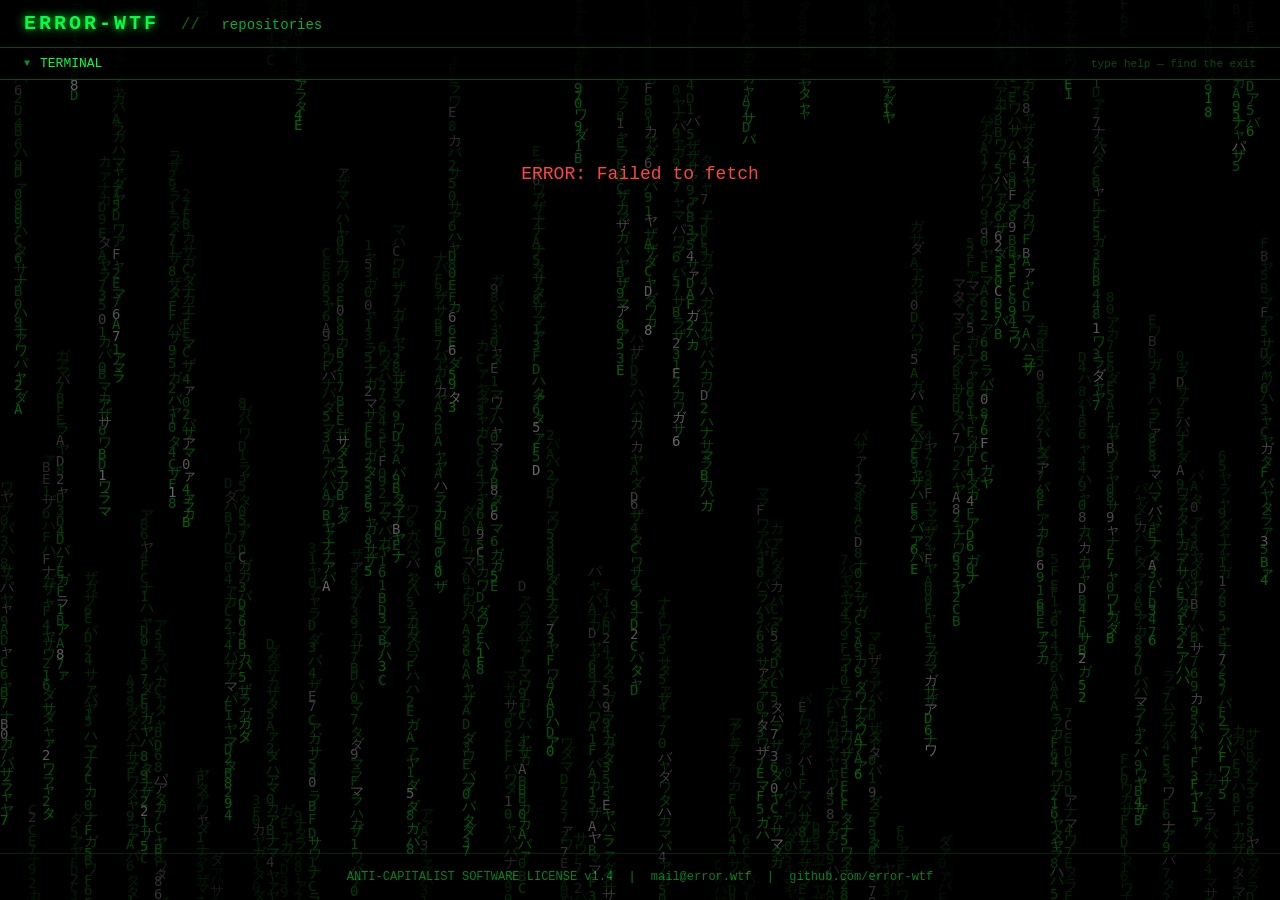
<file: index.html>
<!DOCTYPE html>
<html lang="en">
<head>
    <meta charset="UTF-8">
    <meta name="viewport" content="width=device-width, initial-scale=1.0">
    <title>error-wtf // MATRIX PORTAL</title>
    <link rel="stylesheet" href="matrix.css?v=5">
    <link rel="icon" href="data:image/svg+xml,<svg xmlns='http://www.w3.org/2000/svg' viewBox='0 0 100 100'><text y='.9em' font-size='90'>&#x1F7E2;</text></svg>">
</head>
<body>
    <canvas id="matrixCanvas"></canvas>

    <div id="app">
        <header id="header">
            <div class="header-left">
                <span class="logo" onclick="navigate('')">error-wtf</span>
                <span class="header-sep">//</span>
                <span id="breadcrumb" class="breadcrumb"></span>
            </div>
            <div class="header-right">
                <span class="header-stats" id="headerStats"></span>
            </div>
        </header>

        <main id="content"></main>

        <footer id="footer">
            <span>ANTI-CAPITALIST SOFTWARE LICENSE v1.4</span>
            <span class="footer-sep">|</span>
            <span>mail@error.wtf</span>
            <span class="footer-sep">|</span>
            <a href="https://github.com/error-wtf" target="_blank" rel="noopener">github.com/error-wtf</a>
        </footer>
    </div>

    <!-- Tetris Overlay -->
    <div id="tetrisOverlay" style="display:none;position:fixed;top:0;left:0;width:100vw;height:100vh;z-index:9999;background:rgba(0,0,0,0.95);">
        <div id="tetrisClose" style="position:absolute;top:10px;right:20px;color:#0f0;font-size:24px;cursor:pointer;z-index:10000;font-family:monospace;">&#10005; ESC</div>
        <iframe id="tetrisFrame" style="width:100%;height:100%;border:none;" sandbox="allow-scripts allow-same-origin"></iframe>
    </div>

    <!-- Radio Overlay -->
    <div id="radioOverlay" style="display:none;position:fixed;top:0;left:0;width:100vw;height:100vh;z-index:9999;background:rgba(0,0,0,0.85);">
        <div id="radioClose" style="position:absolute;top:10px;right:20px;color:#0f0;font-size:24px;cursor:pointer;z-index:10000;font-family:monospace;">&#10005; ESC</div>
        <div style="width:100%;height:100%;display:flex;align-items:center;justify-content:center;">
            <iframe id="radioFrame" style="width:320px;height:340px;border:none;" allow="autoplay"></iframe>
        </div>
    </div>

    <script src="md.js?v=7"></script>
    <script src="chat.js?v=8"></script>
    <script src="app.js?v=7"></script>
</body>
</html>
</file>
<file: matrix.css>
* { margin:0; padding:0; box-sizing:border-box; }
:root { --g:#00ff41; --gd:#009922; --gg:rgba(0,255,65,0.3); --bg:#000; --bp:rgba(0,0,0,0.85); --bc:rgba(0,12,0,0.9); --bd:rgba(0,255,65,0.3); --f:'Courier New',monospace; }
html,body { height:100%; background:var(--bg); color:var(--g); font-family:var(--f); overflow-x:hidden; }
a { color:var(--g); text-decoration:none; } a:hover { color:#fff; text-shadow:0 0 8px var(--g); }
::selection { background:var(--g); color:#000; }
::-webkit-scrollbar { width:6px; } ::-webkit-scrollbar-track { background:#000; } ::-webkit-scrollbar-thumb { background:var(--gd); border-radius:3px; }
#matrixCanvas { position:fixed; top:0; left:0; width:100%; height:100%; z-index:0; pointer-events:none; opacity:0.4; }
#app { position:relative; z-index:1; min-height:100vh; display:flex; flex-direction:column; }
header { display:flex; justify-content:space-between; align-items:center; padding:12px 24px; background:var(--bp); border-bottom:1px solid var(--bd); position:sticky; top:0; z-index:50; }
.logo { font-size:20px; font-weight:bold; letter-spacing:3px; cursor:pointer; text-shadow:0 0 10px var(--g); text-transform:uppercase; } .logo:hover { color:#fff; }
.header-sep { margin:0 12px; opacity:0.4; } .breadcrumb { opacity:0.7; font-size:14px; } .breadcrumb span { cursor:pointer; } .breadcrumb span:hover { color:#fff; }
.header-stats { font-size:12px; opacity:0.5; }
main { flex:1; padding:24px; max-width:1200px; width:100%; margin:0 auto; }
footer { padding:16px 24px; border-top:1px solid var(--bd); background:var(--bp); text-align:center; font-size:12px; opacity:0.5; } .footer-sep { margin:0 8px; }
.loading { text-align:center; padding:60px; font-size:18px; animation:pulse 1.5s infinite; }
@keyframes pulse { 0%,100%{opacity:1} 50%{opacity:0.3} }
.repo-grid { display:grid; grid-template-columns:repeat(auto-fill,minmax(340px,1fr)); gap:16px; }
.repo-card { background:var(--bc); border:1px solid var(--bd); border-radius:4px; padding:20px; cursor:pointer; transition:all 0.2s; }
.repo-card:hover { border-color:var(--g); box-shadow:0 0 20px var(--gg); transform:translateY(-2px); }
.repo-name { font-size:16px; font-weight:bold; margin-bottom:8px; } .repo-desc { font-size:12px; opacity:0.6; margin-bottom:12px; line-height:1.5; max-height:36px; overflow:hidden; }
.repo-meta { display:flex; gap:16px; font-size:11px; opacity:0.5; flex-wrap:wrap; }
.repo-lang { display:inline-block; width:8px; height:8px; border-radius:50%; margin-right:4px; vertical-align:middle; }
.repo-topics { display:flex; gap:6px; flex-wrap:wrap; margin-top:8px; }
.repo-topic { font-size:10px; padding:2px 8px; border:1px solid var(--bd); border-radius:12px; opacity:0.6; }
.explorer { display:grid; grid-template-columns:280px 1fr; gap:0; min-height:70vh; border:1px solid var(--bd); border-radius:4px; overflow:hidden; }
.tree-panel { background:var(--bc); border-right:1px solid var(--bd); overflow-y:auto; padding:8px 0; max-height:80vh; }
.tree-item { padding:4px 12px; cursor:pointer; font-size:13px; white-space:nowrap; overflow:hidden; text-overflow:ellipsis; display:flex; align-items:center; gap:6px; }
.tree-item:hover { background:rgba(0,255,65,0.1); } .tree-item.active { background:rgba(0,255,65,0.15); color:#fff; }
.tree-item .icon { opacity:0.5; font-size:12px; } .tree-dir { font-weight:bold; }
.tree-indent { display:inline-block; width:16px; }
.viewer-panel { background:rgba(0,0,0,0.9); overflow:auto; max-height:80vh; }
.viewer-header { padding:12px 16px; border-bottom:1px solid var(--bd); font-size:13px; display:flex; justify-content:space-between; align-items:center; }
.viewer-content { padding:16px; font-size:13px; line-height:1.7; white-space:pre-wrap; word-break:break-word; }
.viewer-content code { color:var(--g); }
.viewer-empty { padding:60px; text-align:center; opacity:0.4; }
.repo-header { margin-bottom:24px; padding:20px; background:var(--bc); border:1px solid var(--bd); border-radius:4px; }
.repo-header h1 { font-size:22px; margin-bottom:8px; text-shadow:0 0 8px var(--gg); }
.repo-header p { font-size:13px; opacity:0.6; margin-bottom:12px; }
.repo-actions { display:flex; gap:12px; flex-wrap:wrap; }
.btn { padding:6px 16px; border:1px solid var(--g); background:transparent; color:var(--g); font-family:var(--f); font-size:12px; cursor:pointer; border-radius:4px; }
.btn:hover { background:var(--g); color:#000; }
.search-box { width:100%; padding:10px 16px; background:rgba(0,255,65,0.05); border:1px solid var(--bd); color:var(--g); font-family:var(--f); font-size:14px; margin-bottom:20px; border-radius:4px; outline:none; }
.search-box:focus { border-color:var(--g); box-shadow:0 0 10px var(--gg); }
.md-rendered { line-height:1.8; white-space:normal; }
.md-rendered h1,.md-rendered h2,.md-rendered h3,.md-rendered h4,.md-rendered h5,.md-rendered h6 { color:#fff; margin:20px 0 10px; text-shadow:0 0 6px var(--gg); }
.md-rendered h1 { font-size:1.8em; border-bottom:1px solid var(--bd); padding-bottom:8px; }
.md-rendered h2 { font-size:1.4em; border-bottom:1px solid var(--bd); padding-bottom:6px; }
.md-rendered h3 { font-size:1.2em; }
.md-rendered p { margin:8px 0; }
.md-rendered pre { background:rgba(0,255,65,0.05); padding:12px; border:1px solid var(--bd); border-radius:4px; overflow-x:auto; margin:12px 0; white-space:pre-wrap; word-break:break-word; }
.md-rendered code { color:var(--g); background:rgba(0,255,65,0.08); padding:2px 5px; border-radius:3px; font-size:0.9em; }
.md-rendered pre code { background:none; padding:0; border-radius:0; font-size:1em; }
.md-rendered a { text-decoration:underline; }
.md-rendered img { max-width:100%; border:1px solid var(--bd); margin:8px 0; border-radius:4px; }
.md-rendered table { border-collapse:collapse; width:100%; margin:12px 0; }
.md-rendered th { border:1px solid var(--bd); padding:8px 12px; font-size:12px; background:rgba(0,255,65,0.08); color:#fff; text-align:left; }
.md-rendered td { border:1px solid var(--bd); padding:6px 12px; font-size:12px; }
.md-rendered ul,.md-rendered ol { margin:8px 0; padding-left:24px; }
.md-rendered li { margin:4px 0; }
.md-rendered blockquote { border-left:3px solid var(--g); margin:12px 0; padding:8px 16px; background:rgba(0,255,65,0.03); opacity:0.85; }
.md-rendered hr { border:none; border-top:1px solid var(--bd); margin:16px 0; }
.md-rendered input[type="checkbox"] { margin-right:6px; accent-color:var(--g); }
.md-rendered del { opacity:0.5; }
/* Terminal */
.chat-bar { background:var(--bp); border-bottom:1px solid var(--bd); position:sticky; top:44px; z-index:49; }
.chat-toggle { display:flex; align-items:center; gap:10px; padding:8px 24px; cursor:pointer; font-size:13px; }
.chat-toggle:hover { background:rgba(0,255,65,0.05); }
.chat-toggle-icon { font-size:10px; opacity:0.6; }
.chat-toggle-hint { opacity:0.3; font-size:11px; margin-left:auto; }
.chat-panel { display:none; flex-direction:column; max-height:55vh; border-top:1px solid var(--bd); background:#000; }
.term-output { flex:1; overflow-y:auto; padding:12px 16px; min-height:120px; max-height:42vh; font-size:13px; line-height:1.7; }
.term-line { white-space:pre-wrap; word-break:break-word; animation:termIn .15s ease; }
@keyframes termIn { from{opacity:0} to{opacity:1} }
.term-system { color:var(--g); opacity:0.7; }
.term-green { color:var(--g); }
.term-dim { color:#888; opacity:0.6; }
.term-input { color:#0f0; opacity:0.8; }
.term-red { color:#f44; }
.term-yellow { color:#ffcc00; }
.term-default { color:var(--g); }
.term-input-row { display:flex; align-items:center; gap:8px; padding:8px 16px; border-top:1px solid var(--bd); background:rgba(0,12,0,0.95); }
.term-prompt { color:var(--g); font-size:13px; white-space:nowrap; opacity:0.8; }
.term-input { flex:1; background:transparent; border:none; color:var(--g); font-family:var(--f); font-size:13px; outline:none; caret-color:var(--g); }
.term-input::placeholder { color:rgba(0,255,65,0.2); }
@media(max-width:768px) { .explorer { grid-template-columns:1fr; } .tree-panel { max-height:30vh; } .repo-grid { grid-template-columns:1fr; } main { padding:12px; } .term-output { padding:8px 10px; } .term-input-row { padding:6px 10px; } }
</file>
